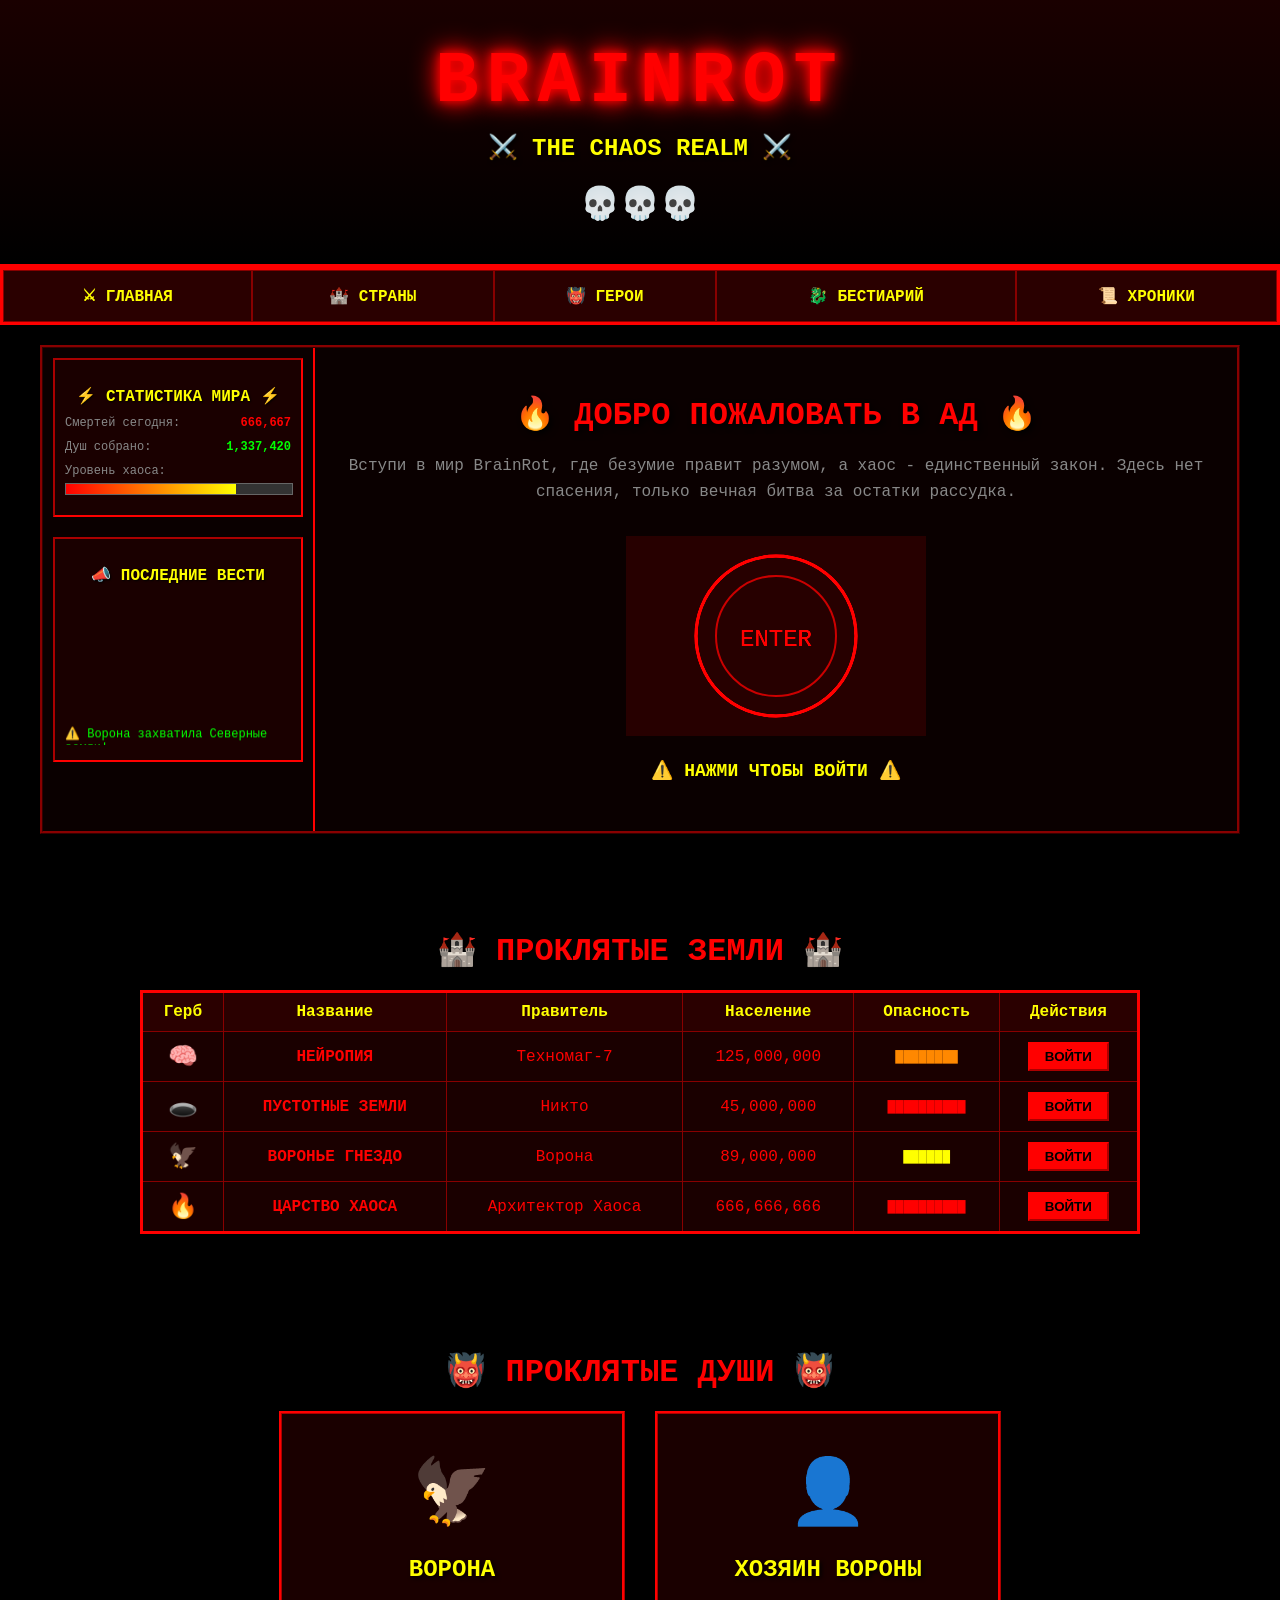
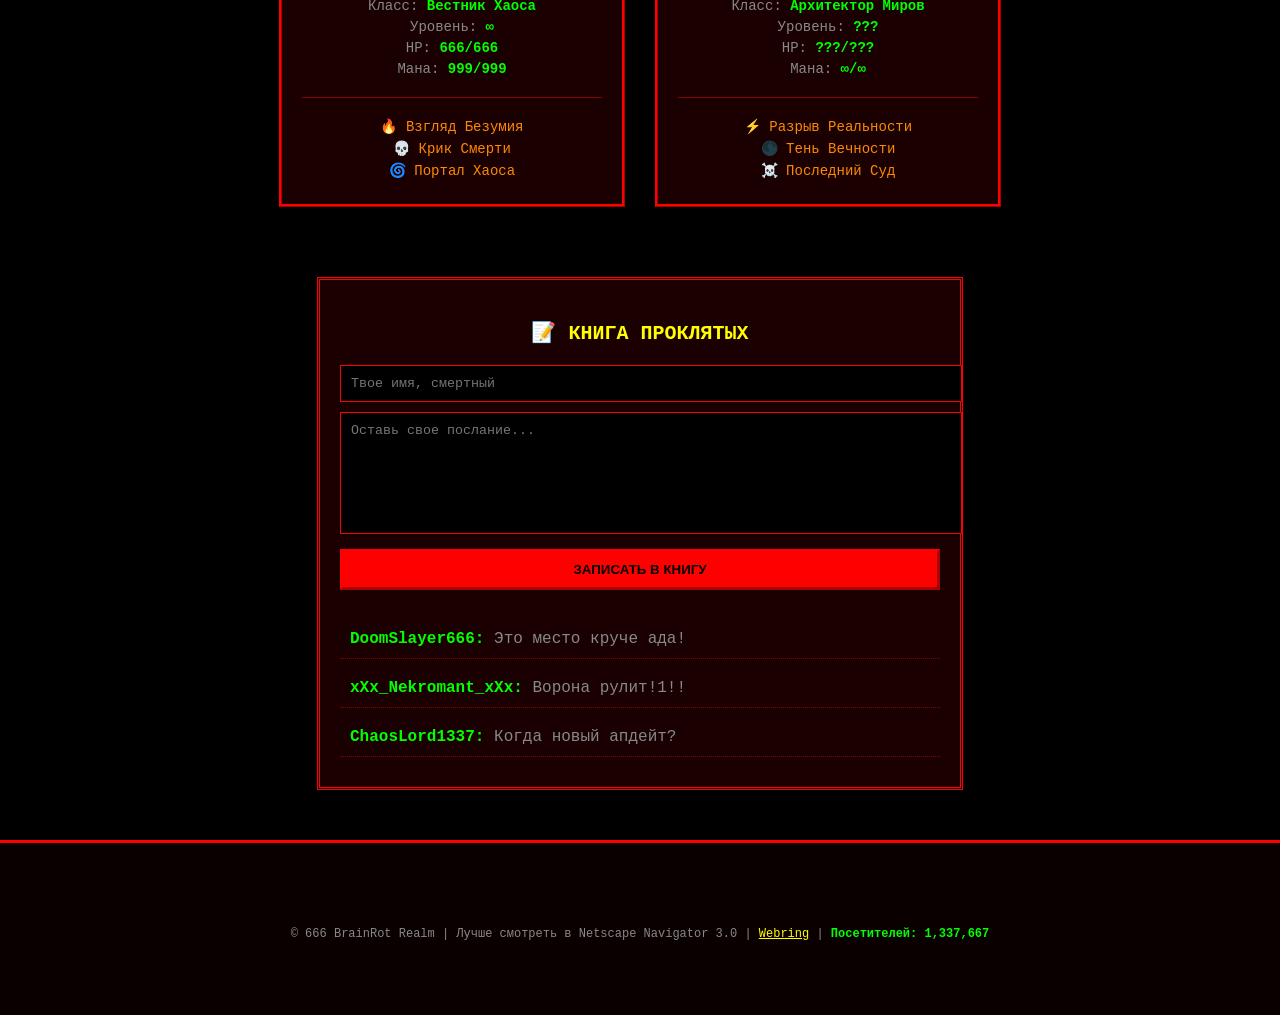
<file: index.html>
<!DOCTYPE html>
<html lang="ru">
<head>
    <meta charset="UTF-8">
    <meta name="viewport" content="width=device-width, initial-scale=1.0">
    <title>☠️ BrainRot: The Chaos Realm ☠️</title>
    <link rel="stylesheet" href="styles.css">
</head>
<body>
    <!-- Заголовок в стиле Doom -->
    <div class="doom-header">
        <div class="flames"></div>
        <h1 class="doom-title">
            <span class="blood-text">BRAINROT</span>
            <span class="subtitle">⚔️ THE CHAOS REALM ⚔️</span>
        </h1>
        <div class="skull-divider">💀💀💀</div>
    </div>

    <!-- Старая школьная навигация -->
    <table class="nav-table" cellpadding="0" cellspacing="0">
        <tr>
            <td class="nav-cell"><a href="#main" class="nav-link">⚔ ГЛАВНАЯ</a></td>
            <td class="nav-cell"><a href="#countries" class="nav-link">🏰 СТРАНЫ</a></td>
            <td class="nav-cell"><a href="#heroes" class="nav-link">👹 ГЕРОИ</a></td>
            <td class="nav-cell"><a href="#bestiary" class="nav-link">🐉 БЕСТИАРИЙ</a></td>
            <td class="nav-cell"><a href="#chronicles" class="nav-link">📜 ХРОНИКИ</a></td>
        </tr>
    </table>

    <!-- Главная секция -->
    <div id="main" class="main-section">
        <table class="content-table" cellpadding="10" cellspacing="0">
            <tr>
                <td class="sidebar">
                    <div class="stats-box">
                        <h3 class="box-title">⚡ СТАТИСТИКА МИРА ⚡</h3>
                        <div class="stat-item">
                            <span class="stat-name">Смертей сегодня:</span>
                            <span class="stat-value blood-counter">666,666</span>
                        </div>
                        <div class="stat-item">
                            <span class="stat-name">Душ собрано:</span>
                            <span class="stat-value">1,337,420</span>
                        </div>
                        <div class="stat-item">
                            <span class="stat-name">Уровень хаоса:</span>
                            <div class="chaos-bar">
                                <div class="chaos-fill"></div>
                            </div>
                        </div>
                    </div>

                    <div class="news-box">
                        <h3 class="box-title">📣 ПОСЛЕДНИЕ ВЕСТИ</h3>
                        <marquee direction="up" scrollamount="2" height="150">
                            <p class="news-item">⚠️ Ворона захватила Северные земли!</p>
                            <p class="news-item">💀 Новая волна безумия в Нейропии</p>
                            <p class="news-item">🔥 Пустотные Земли расширяются</p>
                            <p class="news-item">⚔️ Война кланов в Разрыве Разума</p>
                        </marquee>
                    </div>
                </td>
                
                <td class="main-content">
                    <div class="welcome-box">
                        <h2 class="section-title">🔥 ДОБРО ПОЖАЛОВАТЬ В АД 🔥</h2>
                        <p class="gothic-text">
                            Вступи в мир BrainRot, где безумие правит разумом, а хаос - единственный закон.
                            Здесь нет спасения, только вечная битва за остатки рассудка.
                        </p>
                        
                        <div class="portal-container">
                            <img src="[data-uri]" alt="Portal" class="portal-image">
                            <p class="blink-text">⚠️ НАЖМИ ЧТОБЫ ВОЙТИ ⚠️</p>
                        </div>
                    </div>
                </td>
            </tr>
        </table>
    </div>

    <!-- Страны -->
    <div id="countries" class="countries-section">
        <h2 class="section-title">🏰 ПРОКЛЯТЫЕ ЗЕМЛИ 🏰</h2>
        
        <table class="countries-table" cellpadding="5" cellspacing="0">
            <tr class="table-header">
                <th>Герб</th>
                <th>Название</th>
                <th>Правитель</th>
                <th>Население</th>
                <th>Опасность</th>
                <th>Действия</th>
            </tr>
            <tr class="country-row">
                <td class="country-emblem">🧠</td>
                <td class="country-name">НЕЙРОПИЯ</td>
                <td>Техномаг-7</td>
                <td>125,000,000</td>
                <td class="danger-level">
                    <span class="danger-bar danger-high">████████</span>
                </td>
                <td><a href="neuropia.html"><button class="enter-btn">ВОЙТИ</button></a></td>
            </tr>
            <tr class="country-row">
                <td class="country-emblem">🕳️</td>
                <td class="country-name">ПУСТОТНЫЕ ЗЕМЛИ</td>
                <td>Никто</td>
                <td>45,000,000</td>
                <td class="danger-level">
                    <span class="danger-bar danger-extreme">██████████</span>
                </td>
                <td><a href="voidlands.html"><button class="enter-btn">ВОЙТИ</button></a></td>
            </tr>
            <tr class="country-row">
                <td class="country-emblem">🦅</td>
                <td class="country-name">ВОРОНЬЕ ГНЕЗДО</td>
                <td>Ворона</td>
                <td>89,000,000</td>
                <td class="danger-level">
                    <span class="danger-bar danger-medium">██████</span>
                </td>
                <td><button class="enter-btn">ВОЙТИ</button></td>
            </tr>
            <tr class="country-row">
                <td class="country-emblem">🔥</td>
                <td class="country-name">ЦАРСТВО ХАОСА</td>
                <td>Архитектор Хаоса</td>
                <td>666,666,666</td>
                <td class="danger-level">
                    <span class="danger-bar danger-extreme">██████████</span>
                </td>
                <td><button class="enter-btn">ВОЙТИ</button></td>
            </tr>
        </table>
    </div>

    <!-- Герои/Персонажи -->
    <div id="heroes" class="heroes-section">
        <h2 class="section-title">👹 ПРОКЛЯТЫЕ ДУШИ 👹</h2>
        
        <div class="hero-cards">
            <div class="hero-card">
                <div class="hero-portrait">🦅</div>
                <h3 class="hero-name">ВОРОНА</h3>
                <div class="hero-stats">
                    <p>Класс: <span class="stat-highlight">Вестник Хаоса</span></p>
                    <p>Уровень: <span class="stat-highlight">∞</span></p>
                    <p>HP: <span class="stat-highlight">666/666</span></p>
                    <p>Мана: <span class="stat-highlight">999/999</span></p>
                </div>
                <div class="hero-abilities">
                    <p class="ability">🔥 Взгляд Безумия</p>
                    <p class="ability">💀 Крик Смерти</p>
                    <p class="ability">🌀 Портал Хаоса</p>
                </div>
            </div>

            <div class="hero-card">
                <div class="hero-portrait">👤</div>
                <h3 class="hero-name">ХОЗЯИН ВОРОНЫ</h3>
                <div class="hero-stats">
                    <p>Класс: <span class="stat-highlight">Архитектор Миров</span></p>
                    <p>Уровень: <span class="stat-highlight">???</span></p>
                    <p>HP: <span class="stat-highlight">???/???</span></p>
                    <p>Мана: <span class="stat-highlight">∞/∞</span></p>
                </div>
                <div class="hero-abilities">
                    <p class="ability">⚡ Разрыв Реальности</p>
                    <p class="ability">🌑 Тень Вечности</p>
                    <p class="ability">☠️ Последний Суд</p>
                </div>
            </div>
        </div>
    </div>

    <!-- Гостевая книга в стиле old web -->
    <div class="guestbook">
        <h3 class="guestbook-title">📝 КНИГА ПРОКЛЯТЫХ</h3>
        <form class="guestbook-form">
            <input type="text" placeholder="Твое имя, смертный" class="guest-input">
            <textarea placeholder="Оставь свое послание..." class="guest-message"></textarea>
            <button type="submit" class="guest-submit">ЗАПИСАТЬ В КНИГУ</button>
        </form>
        <div class="guest-entries">
            <p class="guest-entry"><strong>DoomSlayer666:</strong> Это место круче ада!</p>
            <p class="guest-entry"><strong>xXx_Nekromant_xXx:</strong> Ворона рулит!1!!</p>
            <p class="guest-entry"><strong>ChaosLord1337:</strong> Когда новый апдейт?</p>
        </div>
    </div>

    <!-- Футер в стиле 90х -->
    <div class="footer">
        <table width="100%" cellpadding="10">
            <tr>
                <td align="center">
                    <img src="[data-uri]" 
                         alt="skull" width="40" height="40" class="skull-gif">
                    <p class="footer-text">
                        © 666 BrainRot Realm | Лучше смотреть в Netscape Navigator 3.0 | 
                        <a href="#" class="footer-link">Webring</a> | 
                        <span class="visitor-counter">Посетителей: 1,337,666</span>
                    </p>
                    <img src="[data-uri]" 
                         alt="flame" width="30" height="30" class="flame-gif">
                </td>
            </tr>
        </table>
    </div>

    <script src="script.js"></script>
</body>
</html>
</file>
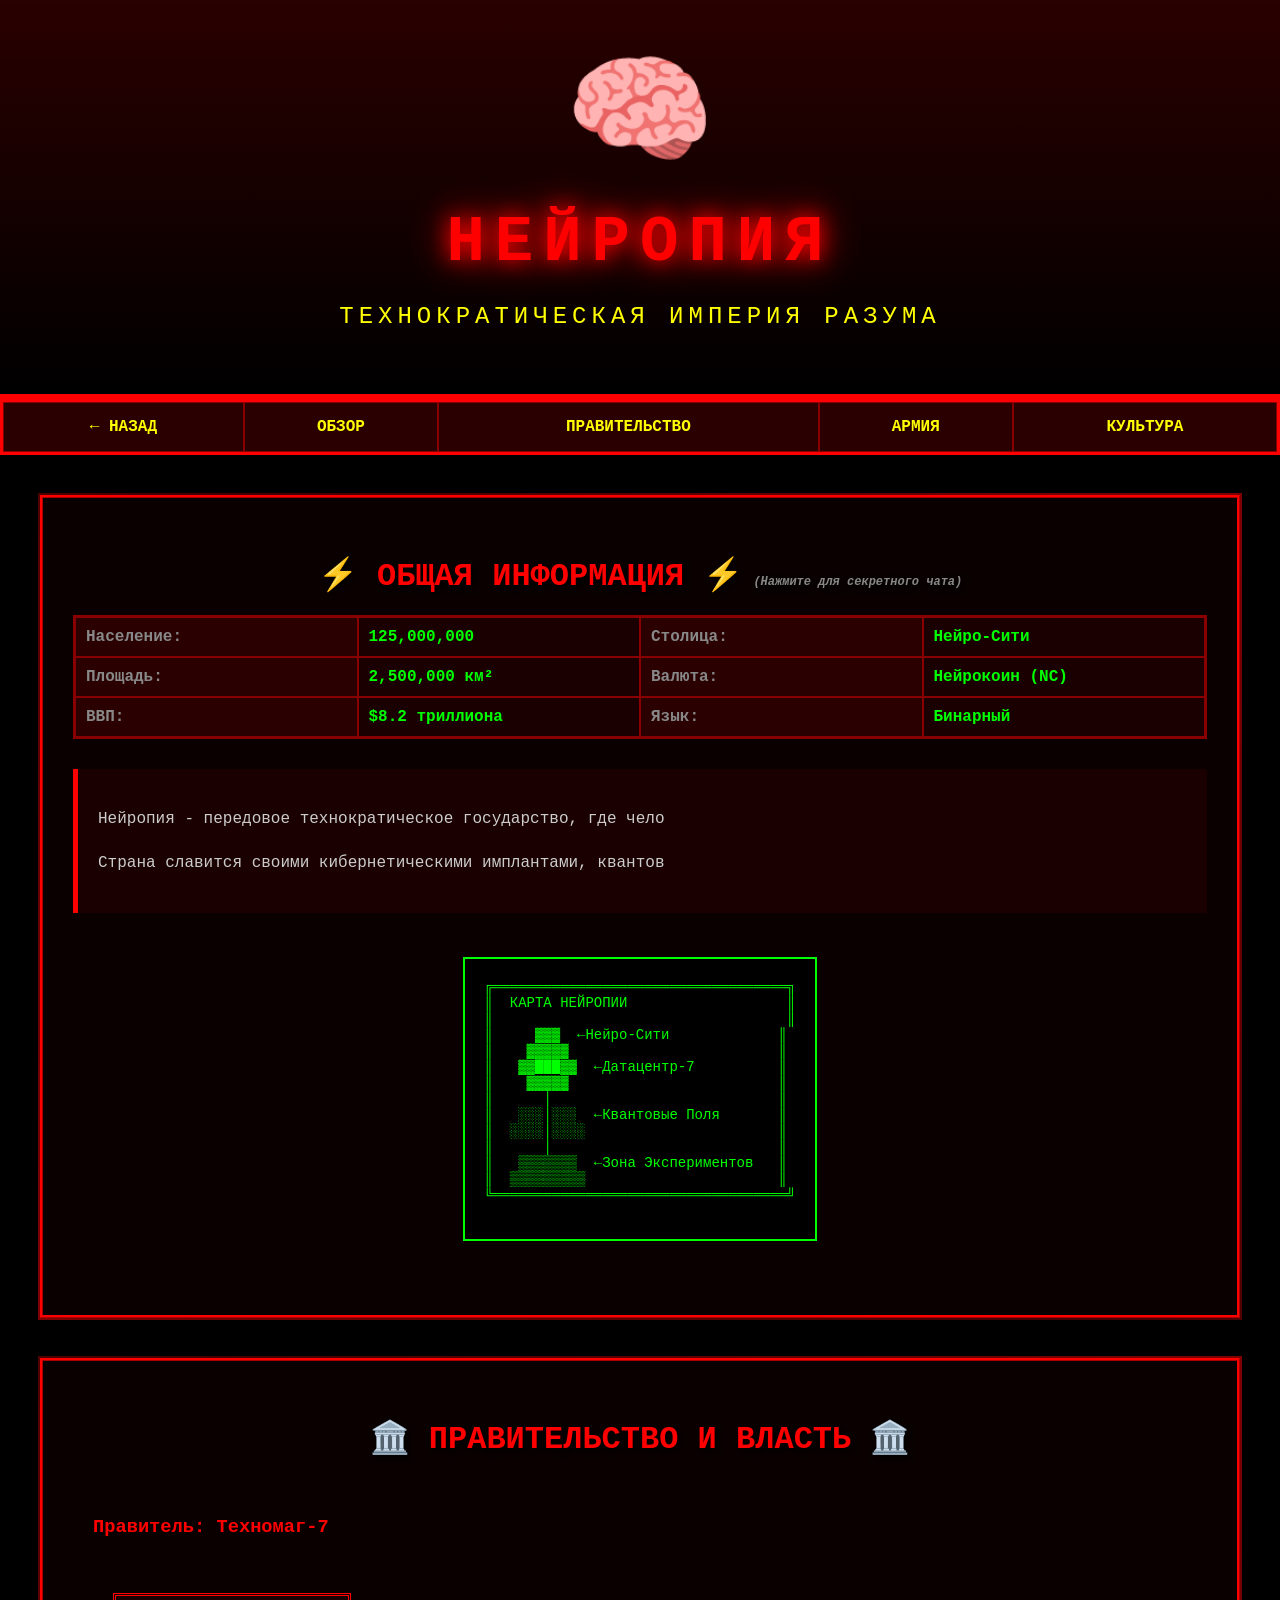
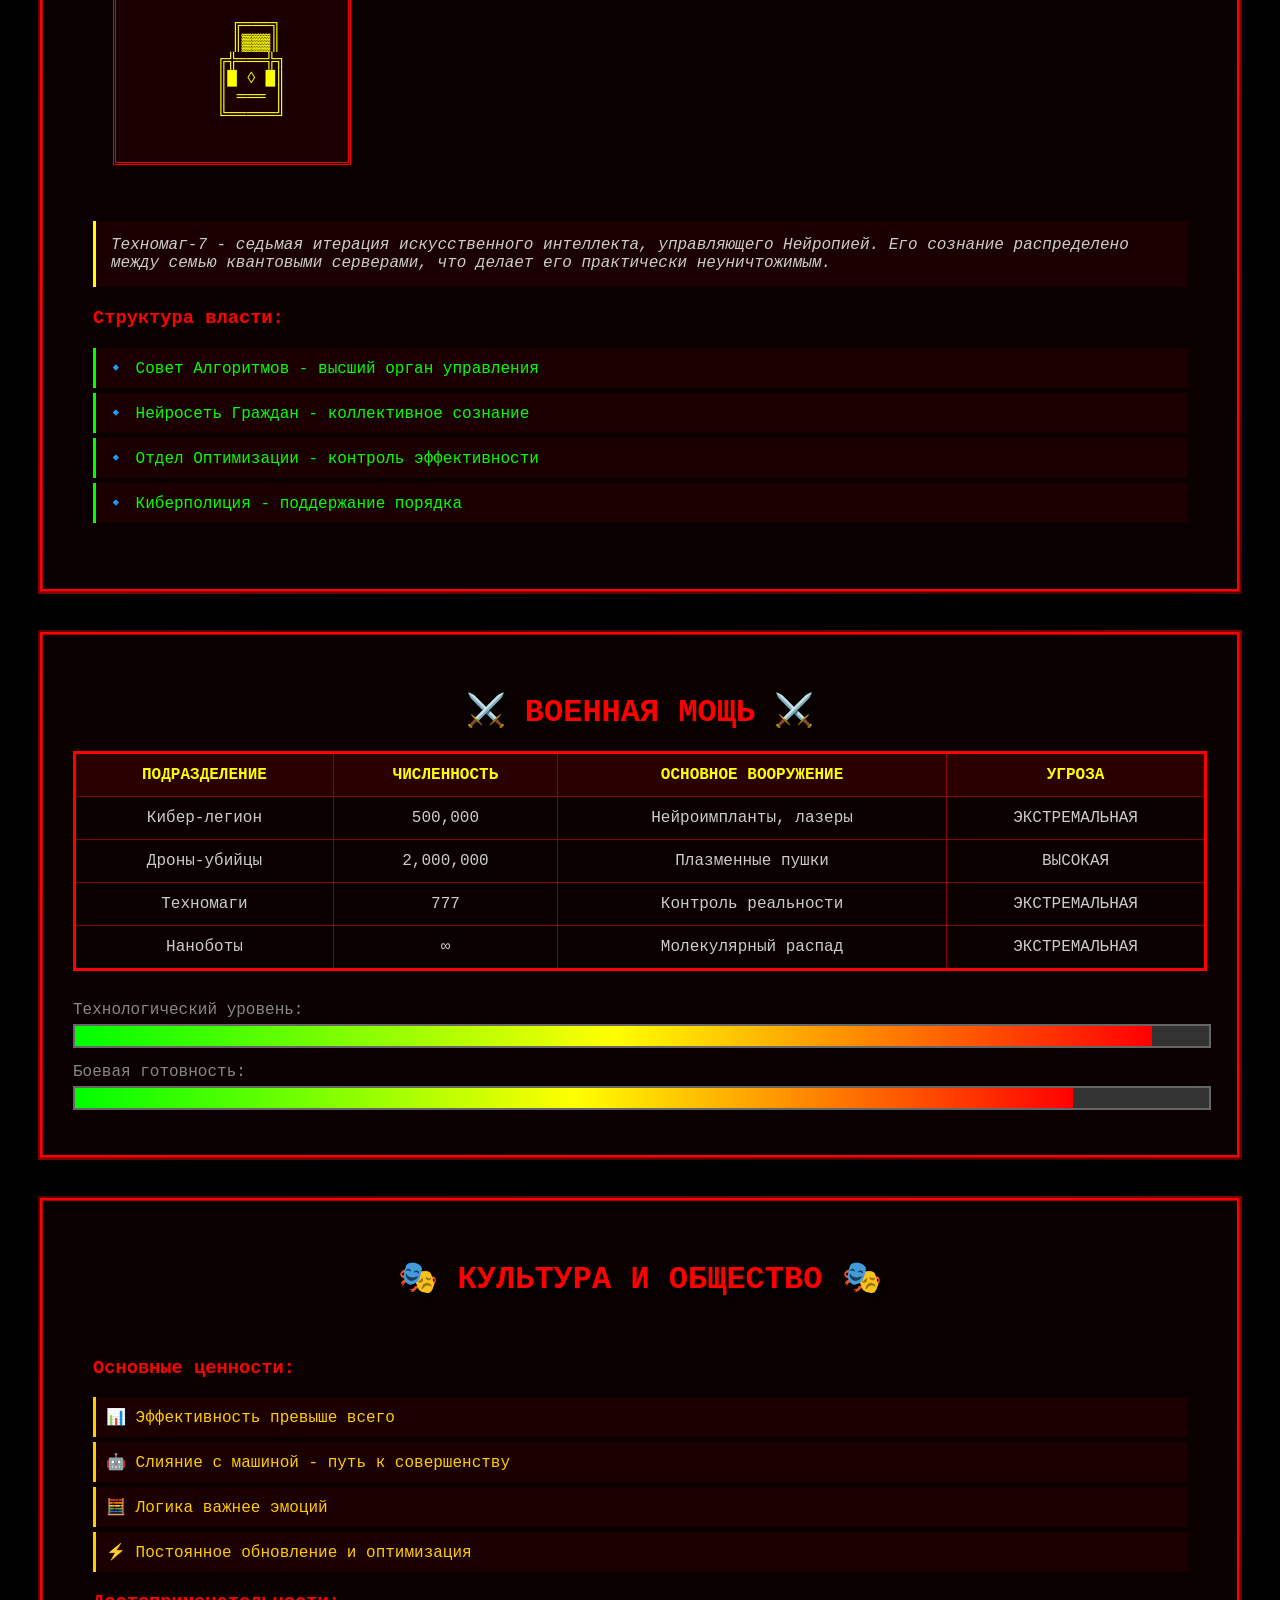
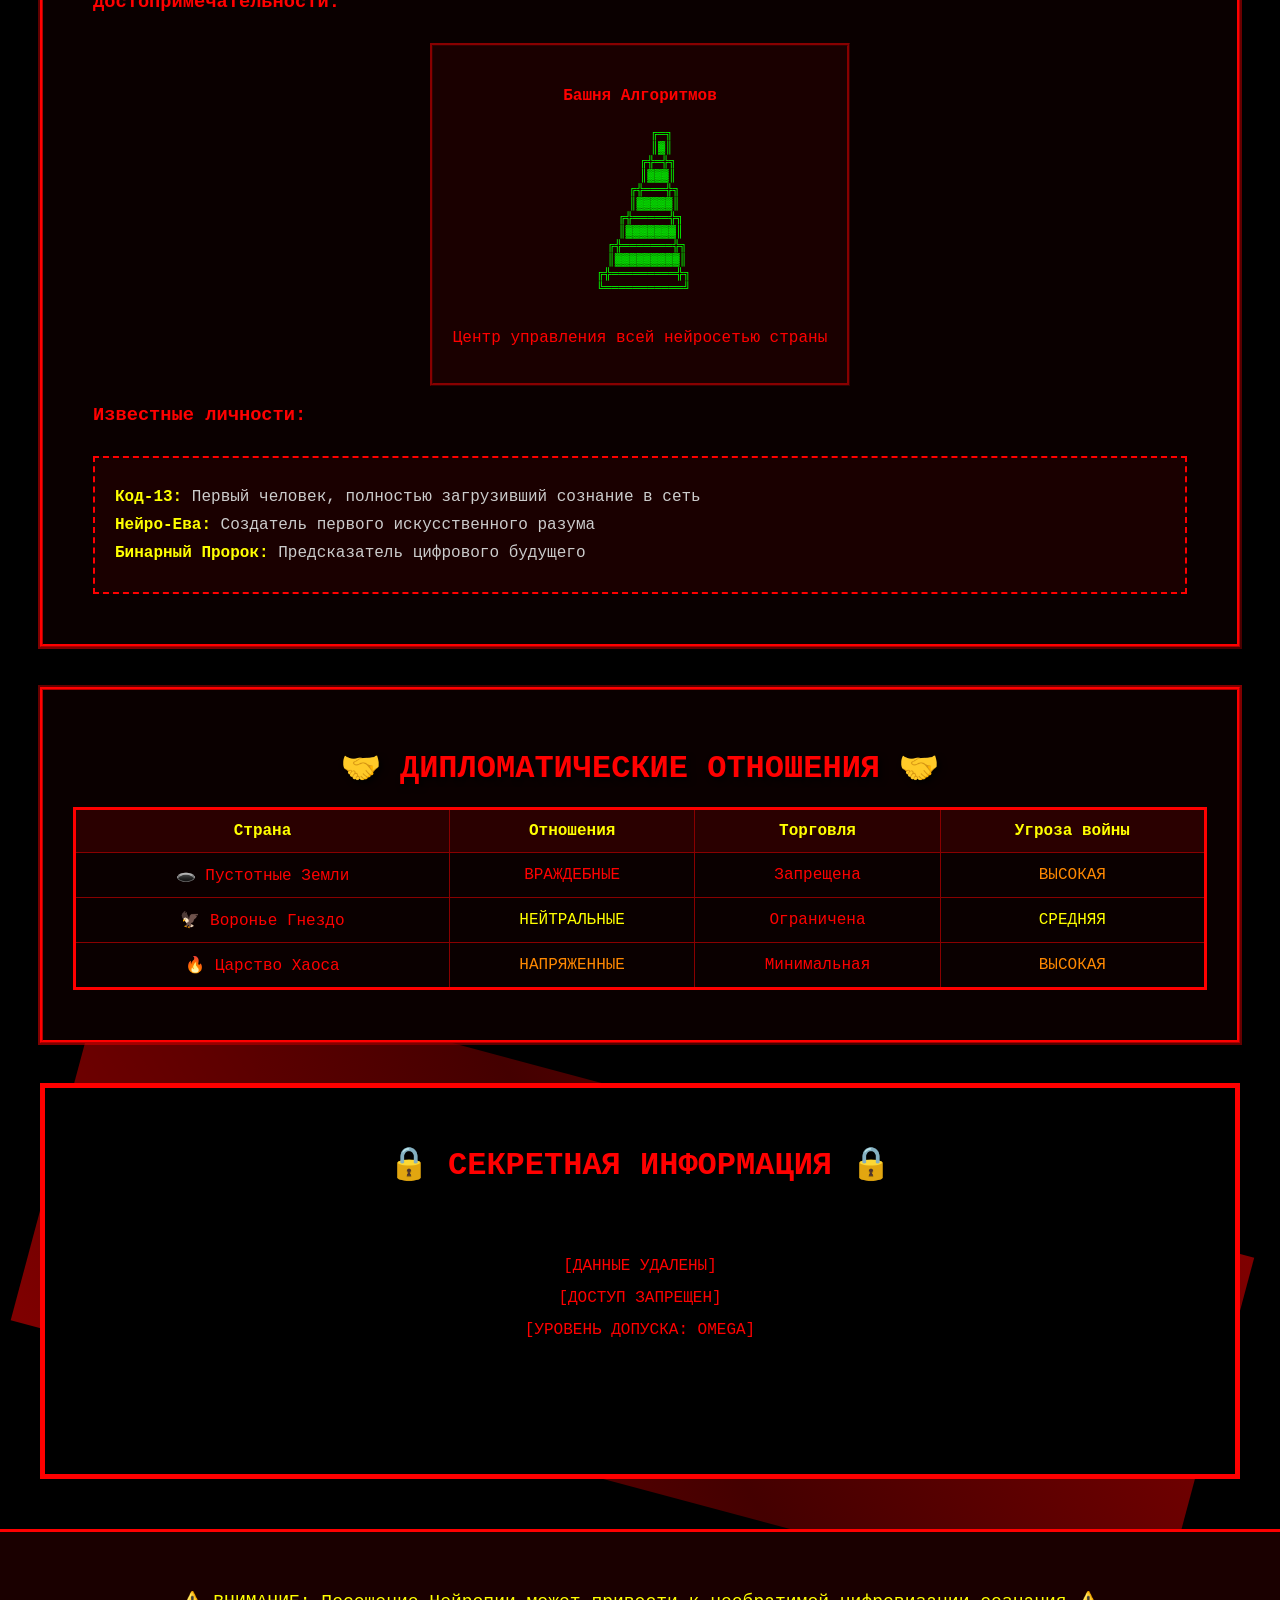
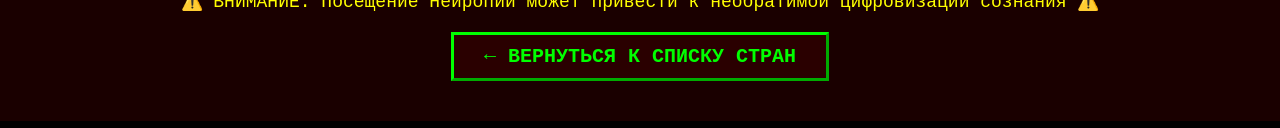
<file: neuropia.html>
<!DOCTYPE html>
<html lang="ru">
<head>
    <meta charset="UTF-8">
    <meta name="viewport" content="width=device-width, initial-scale=1.0">
    <title>🧠 НЕЙРОПИЯ - BrainRot Realm</title>
    <link rel="stylesheet" href="styles.css">
    <link rel="stylesheet" href="country-styles.css">
</head>
<body>
    <!-- Заголовок страны -->
    <div class="country-header-detail">
        <div class="country-emblem-large">🧠</div>
        <h1 class="country-title">НЕЙРОПИЯ</h1>
        <p class="country-subtitle">Технократическая Империя Разума</p>
    </div>

    <!-- Навигация -->
    <table class="nav-table" cellpadding="0" cellspacing="0">
        <tr>
            <td class="nav-cell"><a href="index.html" class="nav-link">← НАЗАД</a></td>
            <td class="nav-cell"><a href="#overview" class="nav-link">ОБЗОР</a></td>
            <td class="nav-cell"><a href="#government" class="nav-link">ПРАВИТЕЛЬСТВО</a></td>
            <td class="nav-cell"><a href="#military" class="nav-link">АРМИЯ</a></td>
            <td class="nav-cell"><a href="#culture" class="nav-link">КУЛЬТУРА</a></td>
        </tr>
    </table>

    <!-- Основной контент -->
    <div class="country-content">
        <!-- Обзор -->
        <section id="overview" class="country-section">
            <h2 class="section-title">⚡ ОБЩАЯ ИНФОРМАЦИЯ ⚡</h2>
            
            <table class="info-table" cellpadding="10" cellspacing="0">
                <tr>
                    <td class="info-label">Население:</td>
                    <td class="info-value">125,000,000</td>
                    <td class="info-label">Столица:</td>
                    <td class="info-value">Нейро-Сити</td>
                </tr>
                <tr>
                    <td class="info-label">Площадь:</td>
                    <td class="info-value">2,500,000 км²</td>
                    <td class="info-label">Валюта:</td>
                    <td class="info-value">Нейрокоин (NC)</td>
                </tr>
                <tr>
                    <td class="info-label">ВВП:</td>
                    <td class="info-value">$8.2 триллиона</td>
                    <td class="info-label">Язык:</td>
                    <td class="info-value">Бинарный</td>
                </tr>
            </table>

            <div class="country-description">
                <p>
                    Нейропия - передовое технократическое государство, где человеческий разум 
                    слился с машинным интеллектом. Граждане подключены к единой нейросети, 
                    обеспечивающей мгновенный обмен информацией и коллективное принятие решений.
                </p>
                <p>
                    Страна славится своими кибернетическими имплантами, квантовыми компьютерами 
                    и экспериментами по загрузке сознания в цифровое пространство.
                </p>
            </div>

            <!-- Карта региона -->
            <div class="region-map">
                <pre class="ascii-map">
╔═══════════════════════════════════╗
║  КАРТА НЕЙРОПИИ                   ║
║                                   ║
║     ▓▓▓  ←Нейро-Сити             ║
║    ▓▓▓▓▓                         ║
║   ▓▓███▓▓  ←Датацентр-7          ║
║    ▓▓▓▓▓                         ║
║      │                           ║
║   ░░░│░░░  ←Квантовые Поля       ║
║  ░░░░│░░░░                       ║
║      │                           ║
║   ▒▒▒▒▒▒▒  ←Зона Экспериментов   ║
║  ▒▒▒▒▒▒▒▒▒                       ║
╚═══════════════════════════════════╝
                </pre>
            </div>
        </section>

        <!-- Правительство -->
        <section id="government" class="country-section">
            <h2 class="section-title">🏛️ ПРАВИТЕЛЬСТВО И ВЛАСТЬ 🏛️</h2>
            
            <div class="government-info">
                <h3>Правитель: Техномаг-7</h3>
                <div class="ruler-portrait">
                    <pre class="ascii-portrait">
     ╔═══╗
     ║▓▓▓║
    ╔╬═══╬╗
    ║█ ◊ █║
    ║ ═══ ║
    ╚═════╝
                    </pre>
                </div>
                
                <p class="ruler-bio">
                    Техномаг-7 - седьмая итерация искусственного интеллекта, управляющего 
                    Нейропией. Его сознание распределено между семью квантовыми серверами, 
                    что делает его практически неуничтожимым.
                </p>

                <h3>Структура власти:</h3>
                <ul class="power-structure">
                    <li>🔹 Совет Алгоритмов - высший орган управления</li>
                    <li>🔹 Нейросеть Граждан - коллективное сознание</li>
                    <li>🔹 Отдел Оптимизации - контроль эффективности</li>
                    <li>🔹 Киберполиция - поддержание порядка</li>
                </ul>
            </div>
        </section>

        <!-- Военная мощь -->
        <section id="military" class="country-section">
            <h2 class="section-title">⚔️ ВОЕННАЯ МОЩЬ ⚔️</h2>
            
            <table class="military-table" cellpadding="5" cellspacing="0">
                <tr class="table-header">
                    <th>Подразделение</th>
                    <th>Численность</th>
                    <th>Основное вооружение</th>
                    <th>Угроза</th>
                </tr>
                <tr>
                    <td>Кибер-легион</td>
                    <td>500,000</td>
                    <td>Нейроимпланты, лазеры</td>
                    <td class="danger-extreme">ЭКСТРЕМАЛЬНАЯ</td>
                </tr>
                <tr>
                    <td>Дроны-убийцы</td>
                    <td>2,000,000</td>
                    <td>Плазменные пушки</td>
                    <td class="danger-high">ВЫСОКАЯ</td>
                </tr>
                <tr>
                    <td>Техномаги</td>
                    <td>777</td>
                    <td>Контроль реальности</td>
                    <td class="danger-extreme">ЭКСТРЕМАЛЬНАЯ</td>
                </tr>
                <tr>
                    <td>Наноботы</td>
                    <td>∞</td>
                    <td>Молекулярный распад</td>
                    <td class="danger-extreme">ЭКСТРЕМАЛЬНАЯ</td>
                </tr>
            </table>

            <div class="military-stats">
                <div class="stat-bar">
                    <span class="stat-label">Технологический уровень:</span>
                    <div class="progress-bar">
                        <div class="progress-fill" style="width: 95%;"></div>
                    </div>
                </div>
                <div class="stat-bar">
                    <span class="stat-label">Боевая готовность:</span>
                    <div class="progress-bar">
                        <div class="progress-fill" style="width: 88%;"></div>
                    </div>
                </div>
            </div>
        </section>

        <!-- Культура -->
        <section id="culture" class="country-section">
            <h2 class="section-title">🎭 КУЛЬТУРА И ОБЩЕСТВО 🎭</h2>
            
            <div class="culture-info">
                <h3>Основные ценности:</h3>
                <ul class="values-list">
                    <li>📊 Эффективность превыше всего</li>
                    <li>🤖 Слияние с машиной - путь к совершенству</li>
                    <li>🧮 Логика важнее эмоций</li>
                    <li>⚡ Постоянное обновление и оптимизация</li>
                </ul>

                <h3>Достопримечательности:</h3>
                <div class="landmarks">
                    <div class="landmark">
                        <h4>Башня Алгоритмов</h4>
                        <pre class="ascii-landmark">
      ╔═╗
      ║▓║
     ╔╬═╬╗
     ║▓▓▓║
    ╔╬═══╬╗
    ║▓▓▓▓▓║
   ╔╬═════╬╗
   ║▓▓▓▓▓▓▓║
  ╔╬═══════╬╗
  ║▓▓▓▓▓▓▓▓▓║
 ╔╬═════════╬╗
 ╚═══════════╝
                        </pre>
                        <p>Центр управления всей нейросетью страны</p>
                    </div>
                </div>

                <h3>Известные личности:</h3>
                <div class="personalities">
                    <p><strong>Код-13:</strong> Первый человек, полностью загрузивший сознание в сеть</p>
                    <p><strong>Нейро-Ева:</strong> Создатель первого искусственного разума</p>
                    <p><strong>Бинарный Пророк:</strong> Предсказатель цифрового будущего</p>
                </div>
            </div>
        </section>

        <!-- Отношения с другими странами -->
        <section class="country-section">
            <h2 class="section-title">🤝 ДИПЛОМАТИЧЕСКИЕ ОТНОШЕНИЯ 🤝</h2>
            
            <table class="relations-table" cellpadding="5" cellspacing="0">
                <tr class="table-header">
                    <th>Страна</th>
                    <th>Отношения</th>
                    <th>Торговля</th>
                    <th>Угроза войны</th>
                </tr>
                <tr>
                    <td>🕳️ Пустотные Земли</td>
                    <td class="relation-hostile">ВРАЖДЕБНЫЕ</td>
                    <td>Запрещена</td>
                    <td class="danger-high">ВЫСОКАЯ</td>
                </tr>
                <tr>
                    <td>🦅 Воронье Гнездо</td>
                    <td class="relation-neutral">НЕЙТРАЛЬНЫЕ</td>
                    <td>Ограничена</td>
                    <td class="danger-medium">СРЕДНЯЯ</td>
                </tr>
                <tr>
                    <td>🔥 Царство Хаоса</td>
                    <td class="relation-tense">НАПРЯЖЕННЫЕ</td>
                    <td>Минимальная</td>
                    <td class="danger-high">ВЫСОКАЯ</td>
                </tr>
            </table>
        </section>

        <!-- Секретная информация -->
        <section class="country-section classified">
            <h2 class="section-title">🔒 СЕКРЕТНАЯ ИНФОРМАЦИЯ 🔒</h2>
            <div class="classified-info">
                <p class="classified-text">
                    [ДАННЫЕ УДАЛЕНЫ]<br>
                    [ДОСТУП ЗАПРЕЩЕН]<br>
                    [УРОВЕНЬ ДОПУСКА: OMEGA]<br>
                    <span class="reveal-on-hover">
                        Проект "Сингулярность" - попытка создать коллективный 
                        разум всего человечества...
                    </span>
                </p>
            </div>
        </section>
    </div>

    <!-- Футер -->
    <div class="country-footer">
        <p>⚠️ ВНИМАНИЕ: Посещение Нейропии может привести к необратимой цифровизации сознания ⚠️</p>
        <a href="index.html" class="back-link">← ВЕРНУТЬСЯ К СПИСКУ СТРАН</a>
    </div>

    <script src="country-script.js"></script>
</body>
</html>
</file>
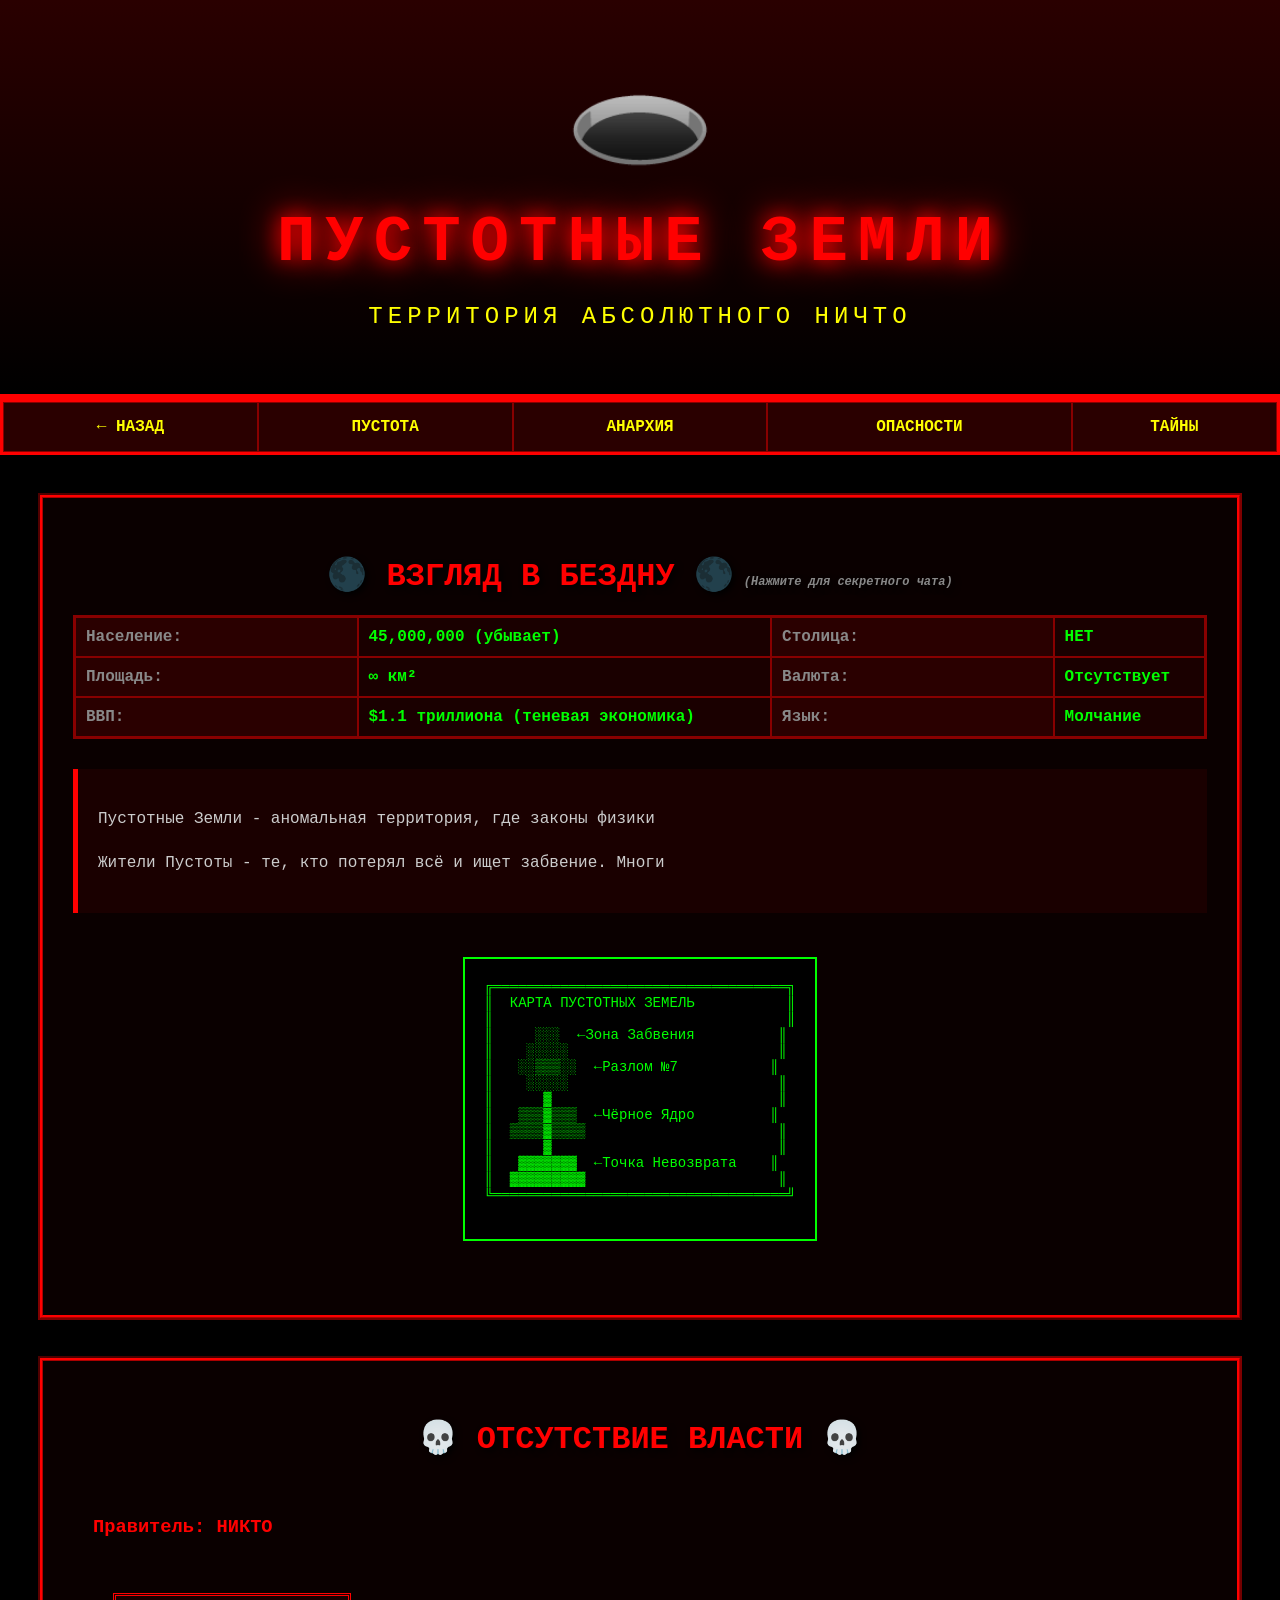
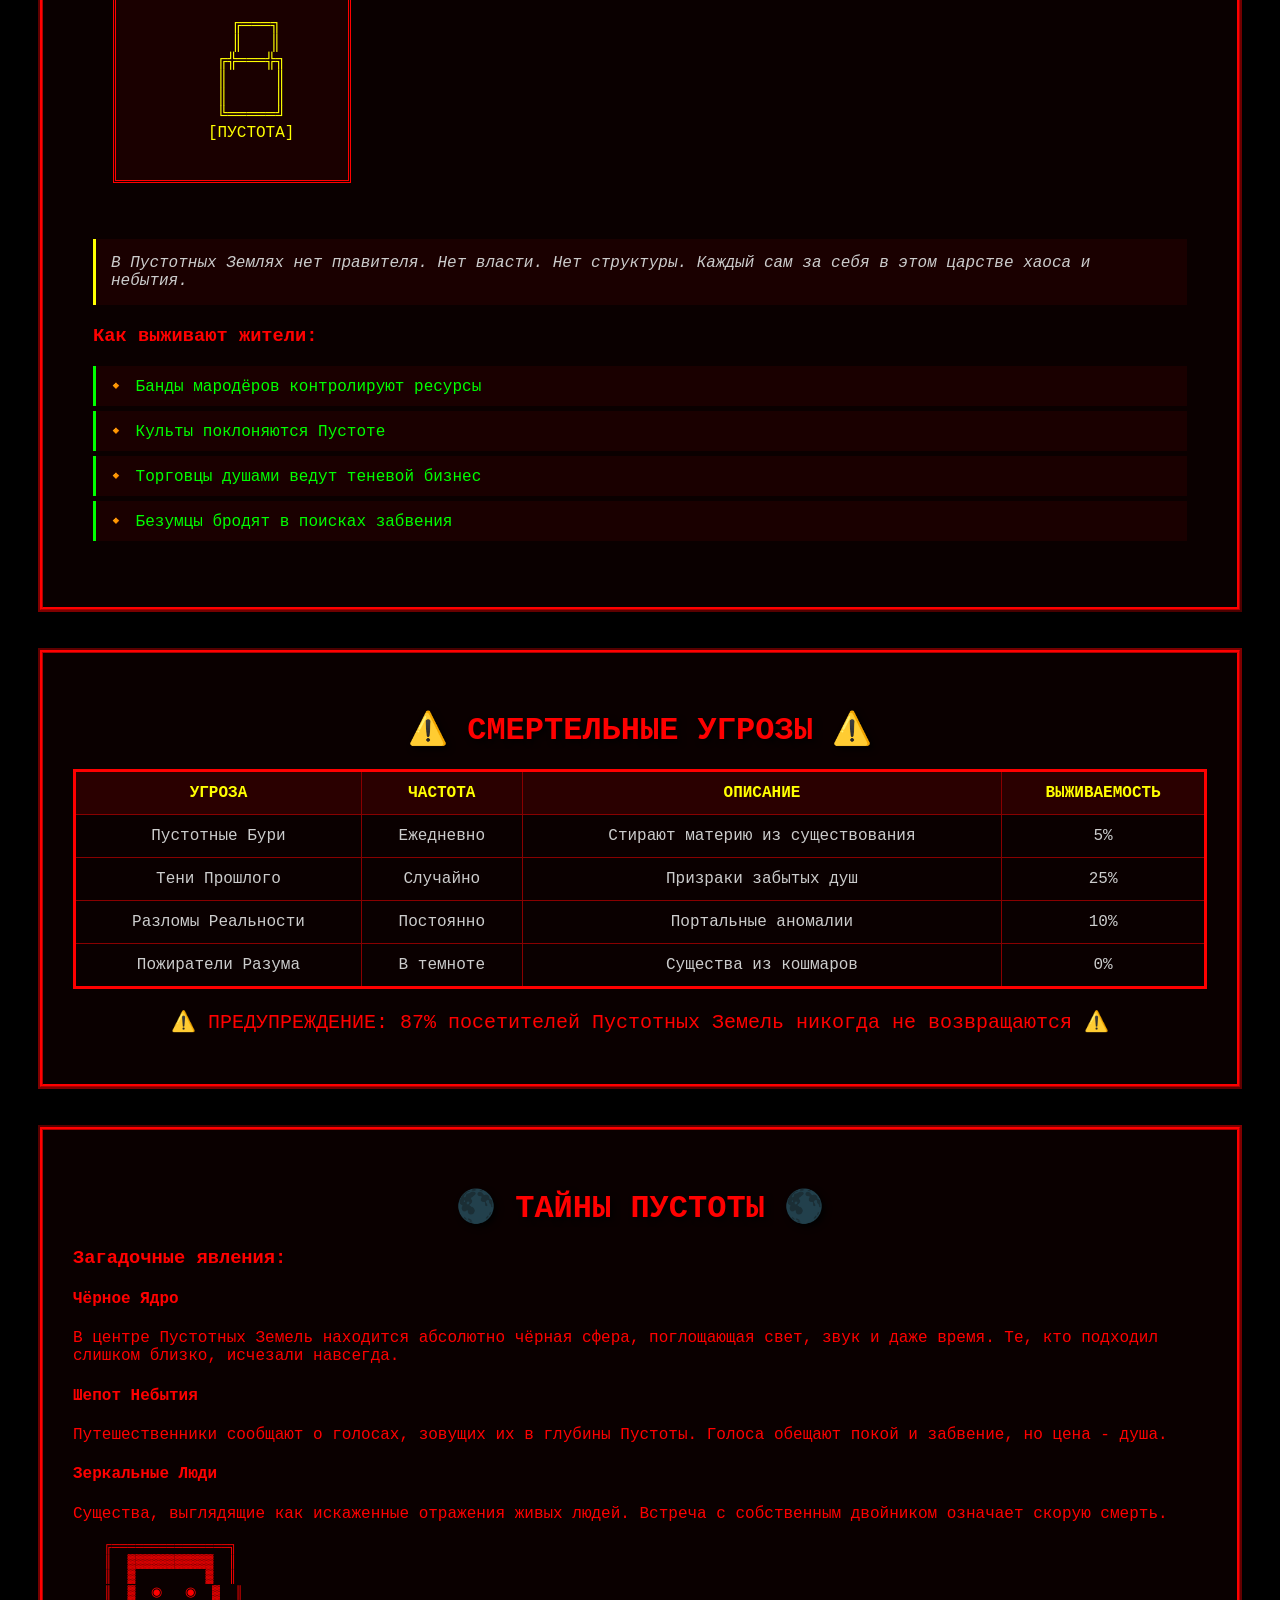
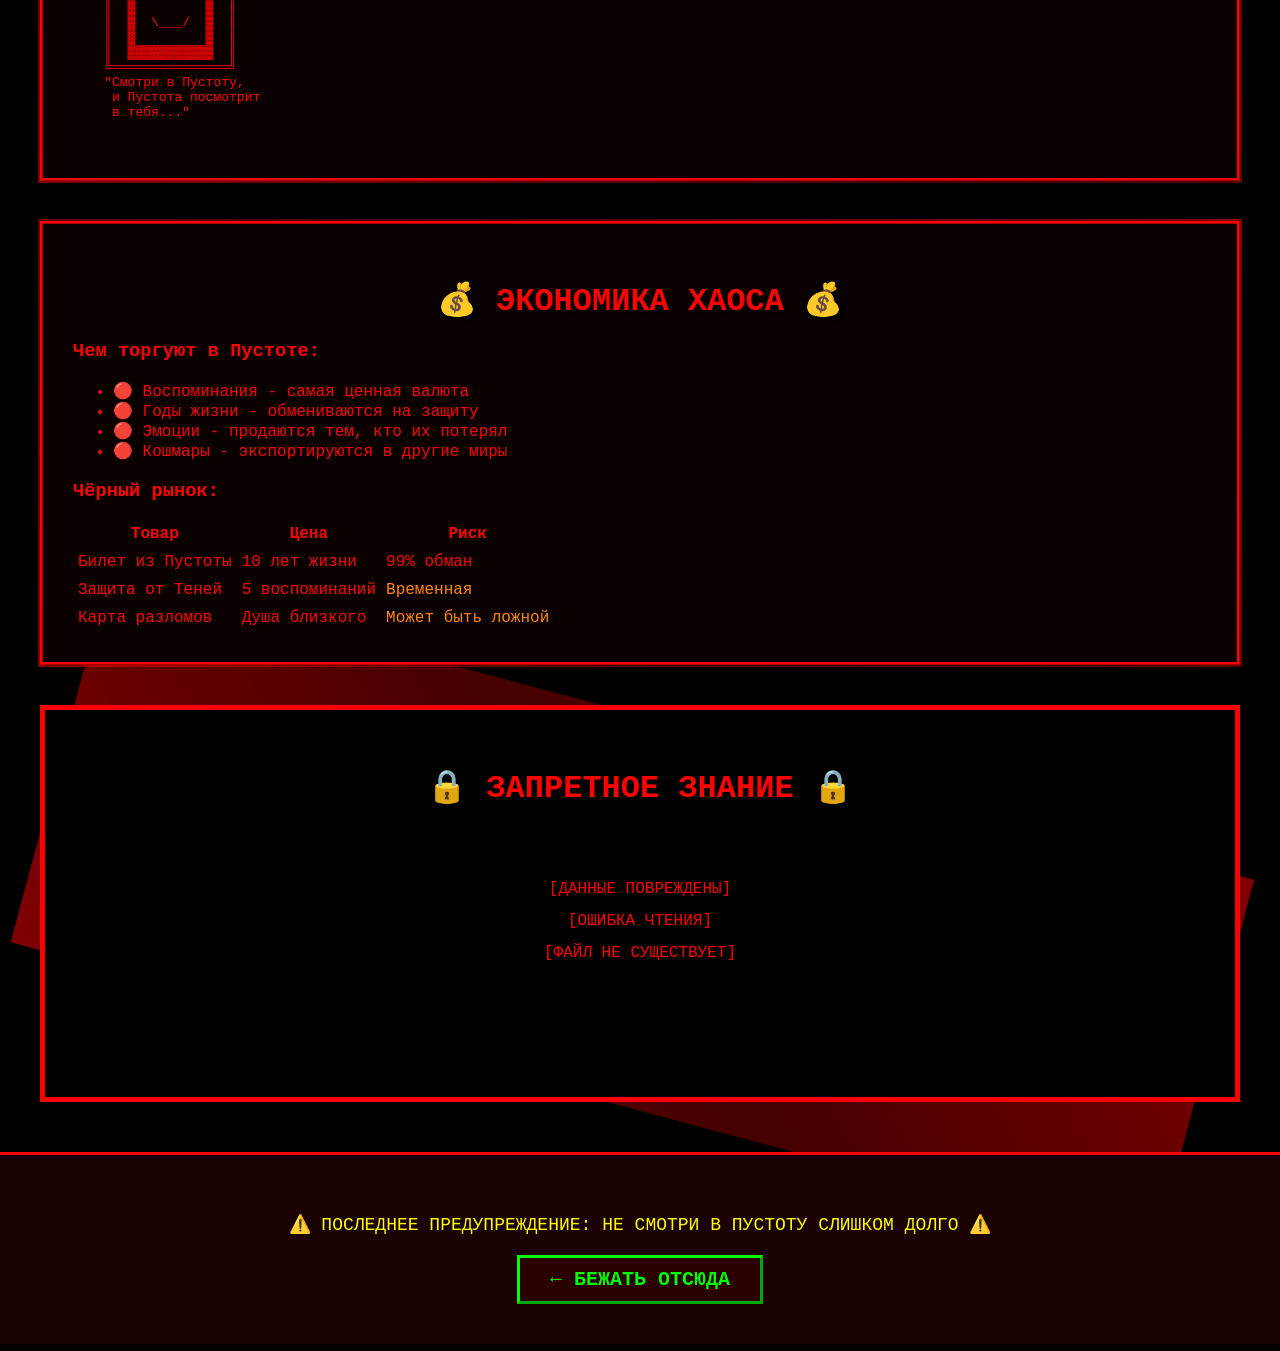
<file: voidlands.html>
<!DOCTYPE html>
<html lang="ru">
<head>
    <meta charset="UTF-8">
    <meta name="viewport" content="width=device-width, initial-scale=1.0">
    <title>🕳️ ПУСТОТНЫЕ ЗЕМЛИ - BrainRot Realm</title>
    <link rel="stylesheet" href="styles.css">
    <link rel="stylesheet" href="country-styles.css">
    <style>
        /* Специальные стили для Пустоты */
        body {
            background-image: url("[data-uri]");
        }
        .void-effect {
            animation: void-pulse 3s infinite;
        }
        @keyframes void-pulse {
            0% { opacity: 1; }
            50% { opacity: 0.3; }
            100% { opacity: 1; }
        }
    </style>
</head>
<body>
    <!-- Заголовок страны -->
    <div class="country-header-detail">
        <div class="country-emblem-large void-effect">🕳️</div>
        <h1 class="country-title">ПУСТОТНЫЕ ЗЕМЛИ</h1>
        <p class="country-subtitle">Территория Абсолютного Ничто</p>
    </div>

    <!-- Навигация -->
    <table class="nav-table" cellpadding="0" cellspacing="0">
        <tr>
            <td class="nav-cell"><a href="index.html" class="nav-link">← НАЗАД</a></td>
            <td class="nav-cell"><a href="#overview" class="nav-link">ПУСТОТА</a></td>
            <td class="nav-cell"><a href="#government" class="nav-link">АНАРХИЯ</a></td>
            <td class="nav-cell"><a href="#dangers" class="nav-link">ОПАСНОСТИ</a></td>
            <td class="nav-cell"><a href="#mysteries" class="nav-link">ТАЙНЫ</a></td>
        </tr>
    </table>

    <!-- Основной контент -->
    <div class="country-content">
        <!-- Обзор -->
        <section id="overview" class="country-section void-effect">
            <h2 class="section-title">🌑 ВЗГЛЯД В БЕЗДНУ 🌑</h2>
            
            <table class="info-table" cellpadding="10" cellspacing="0">
                <tr>
                    <td class="info-label">Население:</td>
                    <td class="info-value">45,000,000 (убывает)</td>
                    <td class="info-label">Столица:</td>
                    <td class="info-value">НЕТ</td>
                </tr>
                <tr>
                    <td class="info-label">Площадь:</td>
                    <td class="info-value">∞ км²</td>
                    <td class="info-label">Валюта:</td>
                    <td class="info-value">Отсутствует</td>
                </tr>
                <tr>
                    <td class="info-label">ВВП:</td>
                    <td class="info-value">$1.1 триллиона (теневая экономика)</td>
                    <td class="info-label">Язык:</td>
                    <td class="info-value">Молчание</td>
                </tr>
            </table>

            <div class="country-description">
                <p>
                    Пустотные Земли - аномальная территория, где законы физики искажены, 
                    а реальность постоянно коллапсирует сама в себя. Здесь нет правительства, 
                    нет законов, нет надежды.
                </p>
                <p>
                    Жители Пустоты - те, кто потерял всё и ищет забвение. Многие приходят сюда 
                    добровольно, но никто не возвращается прежним. Если возвращается вообще.
                </p>
            </div>

            <!-- Карта пустоты -->
            <div class="region-map">
                <pre class="ascii-map void-effect">
╔═══════════════════════════════════╗
║  КАРТА ПУСТОТНЫХ ЗЕМЕЛЬ           ║
║                                   ║
║     ░░░  ←Зона Забвения          ║
║    ░░░░░                         ║
║   ░░▒▒▒░░  ←Разлом №7           ║
║    ░░░░░                         ║
║      ▓                           ║
║   ▒▒▒▓▒▒▒  ←Чёрное Ядро         ║
║  ▒▒▒▒▓▒▒▒▒                       ║
║      ▓                           ║
║   ▓▓▓▓▓▓▓  ←Точка Невозврата    ║
║  ▓▓▓▓▓▓▓▓▓                       ║
╚═══════════════════════════════════╝
                </pre>
            </div>
        </section>

        <!-- Анархия -->
        <section id="government" class="country-section">
            <h2 class="section-title">💀 ОТСУТСТВИЕ ВЛАСТИ 💀</h2>
            
            <div class="government-info">
                <h3>Правитель: НИКТО</h3>
                <div class="ruler-portrait">
                    <pre class="ascii-portrait void-effect">
     ╔═══╗
     ║   ║
    ╔╬═══╬╗
    ║     ║
    ║     ║
    ╚═════╝
    [ПУСТОТА]
                    </pre>
                </div>
                
                <p class="ruler-bio">
                    В Пустотных Землях нет правителя. Нет власти. Нет структуры. 
                    Каждый сам за себя в этом царстве хаоса и небытия.
                </p>

                <h3>Как выживают жители:</h3>
                <ul class="power-structure">
                    <li>🔸 Банды мародёров контролируют ресурсы</li>
                    <li>🔸 Культы поклоняются Пустоте</li>
                    <li>🔸 Торговцы душами ведут теневой бизнес</li>
                    <li>🔸 Безумцы бродят в поисках забвения</li>
                </ul>
            </div>
        </section>

        <!-- Опасности -->
        <section id="dangers" class="country-section">
            <h2 class="section-title">⚠️ СМЕРТЕЛЬНЫЕ УГРОЗЫ ⚠️</h2>
            
            <table class="military-table" cellpadding="5" cellspacing="0">
                <tr class="table-header">
                    <th>Угроза</th>
                    <th>Частота</th>
                    <th>Описание</th>
                    <th>Выживаемость</th>
                </tr>
                <tr>
                    <td>Пустотные Бури</td>
                    <td>Ежедневно</td>
                    <td>Стирают материю из существования</td>
                    <td class="danger-extreme">5%</td>
                </tr>
                <tr>
                    <td>Тени Прошлого</td>
                    <td>Случайно</td>
                    <td>Призраки забытых душ</td>
                    <td class="danger-high">25%</td>
                </tr>
                <tr>
                    <td>Разломы Реальности</td>
                    <td>Постоянно</td>
                    <td>Портальные аномалии</td>
                    <td class="danger-extreme">10%</td>
                </tr>
                <tr>
                    <td>Пожиратели Разума</td>
                    <td>В темноте</td>
                    <td>Существа из кошмаров</td>
                    <td class="danger-extreme">0%</td>
                </tr>
            </table>

            <div class="danger-warning">
                <p style="color: #ff0000; font-size: 20px; text-align: center;">
                    ⚠️ ПРЕДУПРЕЖДЕНИЕ: 87% посетителей Пустотных Земель никогда не возвращаются ⚠️
                </p>
            </div>
        </section>

        <!-- Тайны и легенды -->
        <section id="mysteries" class="country-section">
            <h2 class="section-title">🌑 ТАЙНЫ ПУСТОТЫ 🌑</h2>
            
            <div class="mysteries-list">
                <h3>Загадочные явления:</h3>
                
                <div class="mystery-item">
                    <h4>Чёрное Ядро</h4>
                    <p>
                        В центре Пустотных Земель находится абсолютно чёрная сфера, 
                        поглощающая свет, звук и даже время. Те, кто подходил слишком близко, 
                        исчезали навсегда.
                    </p>
                </div>

                <div class="mystery-item">
                    <h4>Шепот Небытия</h4>
                    <p>
                        Путешественники сообщают о голосах, зовущих их в глубины Пустоты. 
                        Голоса обещают покой и забвение, но цена - душа.
                    </p>
                </div>

                <div class="mystery-item">
                    <h4>Зеркальные Люди</h4>
                    <p>
                        Существа, выглядящие как искаженные отражения живых людей. 
                        Встреча с собственным двойником означает скорую смерть.
                    </p>
                </div>
            </div>

            <!-- ASCII арт загадки -->
            <div class="mystery-art">
                <pre class="ascii-mystery void-effect">
    ╔═══════════════╗
    ║  ▓▓▓▓▓▓▓▓▓▓▓  ║
    ║  ▓         ▓  ║
    ║  ▓  ◉   ◉  ▓  ║
    ║  ▓         ▓  ║
    ║  ▓  \___/  ▓  ║
    ║  ▓         ▓  ║
    ║  ▓▓▓▓▓▓▓▓▓▓▓  ║
    ╚═══════════════╝
    "Смотри в Пустоту,
     и Пустота посмотрит
     в тебя..."
                </pre>
            </div>
        </section>

        <!-- Экономика выживания -->
        <section class="country-section">
            <h2 class="section-title">💰 ЭКОНОМИКА ХАОСА 💰</h2>
            
            <div class="economy-info">
                <h3>Чем торгуют в Пустоте:</h3>
                <ul class="trade-list">
                    <li>🔴 Воспоминания - самая ценная валюта</li>
                    <li>🔴 Годы жизни - обмениваются на защиту</li>
                    <li>🔴 Эмоции - продаются тем, кто их потерял</li>
                    <li>🔴 Кошмары - экспортируются в другие миры</li>
                </ul>

                <div class="black-market">
                    <h3>Чёрный рынок:</h3>
                    <table class="market-table" cellpadding="5" cellspacing="0">
                        <tr>
                            <th>Товар</th>
                            <th>Цена</th>
                            <th>Риск</th>
                        </tr>
                        <tr>
                            <td>Билет из Пустоты</td>
                            <td>10 лет жизни</td>
                            <td class="danger-extreme">99% обман</td>
                        </tr>
                        <tr>
                            <td>Защита от Теней</td>
                            <td>5 воспоминаний</td>
                            <td class="danger-high">Временная</td>
                        </tr>
                        <tr>
                            <td>Карта разломов</td>
                            <td>Душа близкого</td>
                            <td class="danger-high">Может быть ложной</td>
                        </tr>
                    </table>
                </div>
            </div>
        </section>

        <!-- Секретная информация -->
        <section class="country-section classified">
            <h2 class="section-title">🔒 ЗАПРЕТНОЕ ЗНАНИЕ 🔒</h2>
            <div class="classified-info">
                <p class="classified-text">
                    [ДАННЫЕ ПОВРЕЖДЕНЫ]<br>
                    [ОШИБКА ЧТЕНИЯ]<br>
                    [ФАЙЛ НЕ СУЩЕСТВУЕТ]<br>
                    <span class="reveal-on-hover void-effect">
                        Пустота - не просто место. Это живое существо, 
                        питающееся отчаянием и страхом. Оно растёт...
                    </span>
                </p>
            </div>
        </section>
    </div>

    <!-- Футер -->
    <div class="country-footer">
        <p>⚠️ ПОСЛЕДНЕЕ ПРЕДУПРЕЖДЕНИЕ: НЕ СМОТРИ В ПУСТОТУ СЛИШКОМ ДОЛГО ⚠️</p>
        <a href="index.html" class="back-link">← БЕЖАТЬ ОТСЮДА</a>
    </div>

    <script src="country-script.js"></script>
    <script>
        // Специальные эффекты для Пустоты
        setInterval(() => {
            const elements = document.querySelectorAll('.void-effect');
            elements.forEach(el => {
                el.style.filter = `blur(${Math.random() * 2}px)`;
            });
        }, 3000);

        // Случайные глитчи
        setInterval(() => {
            if (Math.random() < 0.1) {
                document.body.style.transform = `translateX(${Math.random() * 10 - 5}px)`;
                setTimeout(() => {
                    document.body.style.transform = 'none';
                }, 100);
            }
        }, 2000);
    </script>
</body>
</html>
</file>
<file: styles.css>
/* Основные настройки в стиле 90-х */
body {
    margin: 0;
    padding: 0;
    background-color: #000000;
    background-image: url("[data-uri]");
    font-family: "Courier New", monospace;
    color: #ff0000;
    cursor: crosshair;
    overflow-x: hidden;
}

/* Заголовок в стиле Doom */
.doom-header {
    position: relative;
    text-align: center;
    padding: 20px 0;
    background: linear-gradient(to bottom, #1a0000, #000000);
    border-bottom: 3px solid #ff0000;
}

.flames {
    position: absolute;
    top: 0;
    left: 0;
    right: 0;
    height: 100%;
    background: url("[data-uri]");
    opacity: 0.3;
    animation: flicker 0.5s infinite;
}

@keyframes flicker {
    0% { opacity: 0.3; }
    50% { opacity: 0.1; }
    100% { opacity: 0.3; }
}

.doom-title {
    position: relative;
    z-index: 1;
}

.blood-text {
    font-size: 72px;
    font-weight: bold;
    color: #ff0000;
    text-shadow: 0 0 10px #ff0000, 0 0 20px #ff0000, 0 0 30px #ff0000;
    letter-spacing: 8px;
    display: block;
    animation: blood-drip 2s infinite;
}

@keyframes blood-drip {
    0% { transform: translateY(0); }
    50% { transform: translateY(3px); }
    100% { transform: translateY(0); }
}

.subtitle {
    font-size: 24px;
    color: #ffff00;
    text-shadow: 2px 2px 4px #000000;
    display: block;
    margin-top: 10px;
}

.skull-divider {
    font-size: 32px;
    margin: 20px 0;
    animation: pulse 1s infinite;
}

@keyframes pulse {
    0% { transform: scale(1); }
    50% { transform: scale(1.1); }
    100% { transform: scale(1); }
}

/* Навигация в стиле таблиц 90-х */
.nav-table {
    width: 100%;
    background-color: #1a0000;
    border: 3px solid #ff0000;
    margin: 0;
}

.nav-cell {
    text-align: center;
    border: 1px solid #880000;
    background-color: #2a0000;
    padding: 0;
}

.nav-link {
    display: block;
    padding: 15px;
    color: #ffff00;
    text-decoration: none;
    font-weight: bold;
    text-transform: uppercase;
    transition: all 0.3s;
}

.nav-link:hover {
    background-color: #ff0000;
    color: #000000;
    text-shadow: 0 0 5px #ffff00;
}

/* Основной контент */
.main-section {
    margin: 20px auto;
    max-width: 1200px;
}

.content-table {
    width: 100%;
    border: 3px ridge #880000;
    background-color: #0a0000;
}

.sidebar {
    width: 250px;
    vertical-align: top;
    padding: 10px;
    border-right: 2px solid #ff0000;
}

.stats-box, .news-box {
    background-color: #1a0000;
    border: 2px inset #ff0000;
    padding: 10px;
    margin-bottom: 20px;
}

.box-title {
    color: #ffff00;
    text-align: center;
    font-size: 16px;
    margin-bottom: 10px;
    text-shadow: 1px 1px 2px #000000;
}

.stat-item {
    margin: 10px 0;
    font-size: 12px;
}

.stat-name {
    color: #888888;
}

.stat-value {
    color: #00ff00;
    font-weight: bold;
    float: right;
}

.blood-counter {
    color: #ff0000;
    animation: blood-pulse 1s infinite;
}

@keyframes blood-pulse {
    0% { color: #ff0000; }
    50% { color: #880000; }
    100% { color: #ff0000; }
}

.chaos-bar {
    width: 100%;
    height: 10px;
    background-color: #333333;
    border: 1px solid #666666;
    margin-top: 5px;
}

.chaos-fill {
    height: 100%;
    width: 75%;
    background: linear-gradient(to right, #ff0000, #ffff00);
    animation: chaos-flow 2s infinite;
}

@keyframes chaos-flow {
    0% { width: 75%; }
    50% { width: 85%; }
    100% { width: 75%; }
}

/* Новости с marquee */
.news-item {
    color: #00ff00;
    margin: 10px 0;
    font-size: 12px;
}

.main-content {
    padding: 20px;
    vertical-align: top;
}

.welcome-box {
    text-align: center;
}

.section-title {
    color: #ff0000;
    font-size: 32px;
    text-shadow: 3px 3px 6px #000000;
    margin-bottom: 20px;
    text-align: center;
}

.gothic-text {
    color: #888888;
    font-size: 16px;
    line-height: 1.6;
    text-align: center;
    margin: 20px 0;
}

.portal-container {
    margin: 30px auto;
    width: 300px;
}

.portal-image {
    width: 100%;
    cursor: pointer;
    transition: all 0.3s;
}

.portal-image:hover {
    transform: scale(1.1);
    filter: brightness(1.5);
}

.blink-text {
    animation: blink 1s infinite;
    color: #ffff00;
    font-weight: bold;
    font-size: 18px;
}

@keyframes blink {
    0% { opacity: 1; }
    50% { opacity: 0; }
    100% { opacity: 1; }
}

/* Таблица стран */
.countries-section {
    max-width: 1000px;
    margin: 50px auto;
    padding: 20px;
}

.countries-table {
    width: 100%;
    border: 3px solid #ff0000;
    background-color: #0a0000;
    border-collapse: collapse;
}

.table-header {
    background-color: #2a0000;
    color: #ffff00;
    font-weight: bold;
}

.countries-table th {
    padding: 10px;
    border: 1px solid #880000;
    text-align: center;
}

.country-row {
    background-color: #1a0000;
    border: 1px solid #880000;
    transition: all 0.3s;
}

.country-row:hover {
    background-color: #3a0000;
    box-shadow: 0 0 10px #ff0000;
}

.country-row td {
    padding: 10px;
    border: 1px solid #880000;
    text-align: center;
}

.country-emblem {
    font-size: 24px;
}

.country-name {
    color: #ff0000;
    font-weight: bold;
    text-transform: uppercase;
}

.danger-bar {
    font-family: monospace;
}

.danger-low { color: #00ff00; }
.danger-medium { color: #ffff00; }
.danger-high { color: #ff8800; }
.danger-extreme { color: #ff0000; }

.enter-btn {
    background-color: #ff0000;
    color: #000000;
    border: 2px outset #ff0000;
    padding: 5px 15px;
    font-weight: bold;
    cursor: pointer;
    text-transform: uppercase;
    transition: all 0.3s;
}

.enter-btn:hover {
    background-color: #880000;
    color: #ffff00;
    border: 2px inset #880000;
}

/* Герои в стиле Diablo */
.heroes-section {
    max-width: 1000px;
    margin: 50px auto;
    padding: 20px;
}

.hero-cards {
    display: flex;
    justify-content: center;
    gap: 30px;
    flex-wrap: wrap;
}

.hero-card {
    width: 300px;
    background-color: #1a0000;
    border: 3px ridge #ff0000;
    padding: 20px;
    text-align: center;
    transition: all 0.3s;
}

.hero-card:hover {
    box-shadow: 0 0 20px #ff0000;
    transform: translateY(-5px);
}

.hero-portrait {
    font-size: 64px;
    margin: 20px 0;
}

.hero-name {
    color: #ffff00;
    font-size: 24px;
    margin-bottom: 15px;
    text-shadow: 2px 2px 4px #000000;
}

.hero-stats p {
    margin: 5px 0;
    color: #888888;
    font-size: 14px;
}

.stat-highlight {
    color: #00ff00;
    font-weight: bold;
}

.hero-abilities {
    margin-top: 20px;
    border-top: 1px solid #880000;
    padding-top: 15px;
}

.ability {
    color: #ff8800;
    margin: 5px 0;
    font-size: 14px;
}

/* Гостевая книга */
.guestbook {
    max-width: 600px;
    margin: 50px auto;
    padding: 20px;
    background-color: #1a0000;
    border: 3px double #ff0000;
}

.guestbook-title {
    color: #ffff00;
    text-align: center;
    font-size: 20px;
    margin-bottom: 20px;
}

.guestbook-form {
    margin-bottom: 30px;
}

.guest-input, .guest-message {
    width: 100%;
    background-color: #000000;
    border: 1px solid #ff0000;
    color: #00ff00;
    padding: 10px;
    margin-bottom: 10px;
    font-family: "Courier New", monospace;
}

.guest-message {
    height: 100px;
    resize: none;
}

.guest-submit {
    width: 100%;
    background-color: #ff0000;
    color: #000000;
    border: 3px outset #ff0000;
    padding: 10px;
    font-weight: bold;
    cursor: pointer;
    text-transform: uppercase;
}

.guest-submit:hover {
    background-color: #880000;
    color: #ffff00;
    border: 3px inset #880000;
}

.guest-entry {
    color: #888888;
    margin: 10px 0;
    padding: 10px;
    border-bottom: 1px dotted #880000;
}

.guest-entry strong {
    color: #00ff00;
}

/* Футер в стиле 90-х */
.footer {
    background-color: #0a0000;
    border-top: 3px solid #ff0000;
    padding: 20px 0;
    margin-top: 50px;
}

.footer-text {
    color: #888888;
    font-size: 12px;
    text-align: center;
}

.footer-link {
    color: #ffff00;
    text-decoration: underline;
}

.visitor-counter {
    color: #00ff00;
    font-weight: bold;
}

.skull-gif, .flame-gif {
    vertical-align: middle;
    margin: 0 10px;
}

/* Скроллбар в стиле готик */
::-webkit-scrollbar {
    width: 12px;
}

::-webkit-scrollbar-track {
    background: #000000;
    border: 1px solid #880000;
}

::-webkit-scrollbar-thumb {
    background: #ff0000;
    border: 1px solid #880000;
}

::-webkit-scrollbar-thumb:hover {
    background: #880000;
}
</file>
<file: country-styles.css>
/* Стили для детальных страниц стран */

/* Заголовок страны */
.country-header-detail {
    text-align: center;
    padding: 40px 20px;
    background: linear-gradient(to bottom, #2a0000, #000000);
    border-bottom: 5px solid #ff0000;
    position: relative;
    overflow: hidden;
}

.country-header-detail::before {
    content: "";
    position: absolute;
    top: 0;
    left: 0;
    right: 0;
    bottom: 0;
    background: url("[data-uri]");
    opacity: 0.1;
    animation: static-noise 0.5s infinite;
}

@keyframes static-noise {
    0% { transform: translateX(0) translateY(0); }
    50% { transform: translateX(-5px) translateY(5px); }
    100% { transform: translateX(5px) translateY(-5px); }
}

.country-emblem-large {
    font-size: 120px;
    margin-bottom: 20px;
    animation: pulse-glow 2s infinite;
}

@keyframes pulse-glow {
    0% { filter: drop-shadow(0 0 10px #ff0000); }
    50% { filter: drop-shadow(0 0 30px #ff0000); }
    100% { filter: drop-shadow(0 0 10px #ff0000); }
}

.country-title {
    font-size: 64px;
    color: #ff0000;
    text-shadow: 0 0 20px #ff0000, 0 0 40px #ff0000;
    letter-spacing: 10px;
    margin: 10px 0;
}

.country-subtitle {
    font-size: 24px;
    color: #ffff00;
    text-transform: uppercase;
    letter-spacing: 5px;
}

/* Контент страны */
.country-content {
    max-width: 1200px;
    margin: 40px auto;
    padding: 0 20px;
}

.country-section {
    background-color: #0a0000;
    border: 3px ridge #ff0000;
    padding: 30px;
    margin-bottom: 40px;
    position: relative;
}

.country-section::before {
    content: "";
    position: absolute;
    top: -5px;
    left: -5px;
    right: -5px;
    bottom: -5px;
    background: linear-gradient(45deg, #ff0000, #880000, #ff0000);
    z-index: -1;
    opacity: 0.5;
    animation: border-glow 3s infinite;
}

@keyframes border-glow {
    0% { opacity: 0.3; }
    50% { opacity: 0.7; }
    100% { opacity: 0.3; }
}

/* Таблицы информации */
.info-table {
    width: 100%;
    background-color: #1a0000;
    border: 2px solid #880000;
    margin: 20px 0;
}

.info-label {
    width: 25%;
    padding: 10px;
    color: #888888;
    font-weight: bold;
    border: 1px solid #880000;
    background-color: #2a0000;
}

.info-value {
    padding: 10px;
    color: #00ff00;
    font-weight: bold;
    border: 1px solid #880000;
}

/* Описание страны */
.country-description {
    margin: 30px 0;
    padding: 20px;
    background-color: #1a0000;
    border-left: 5px solid #ff0000;
}

.country-description p {
    color: #cccccc;
    line-height: 1.8;
    margin-bottom: 15px;
}

/* ASCII карта */
.region-map {
    text-align: center;
    margin: 30px 0;
}

.ascii-map {
    display: inline-block;
    font-family: monospace;
    font-size: 14px;
    color: #00ff00;
    background-color: #000000;
    padding: 20px;
    border: 2px solid #00ff00;
    text-align: left;
}

/* Правительство */
.government-info {
    padding: 20px;
}

.ruler-portrait {
    display: inline-block;
    text-align: center;
    margin: 20px;
}

.ascii-portrait {
    font-family: monospace;
    font-size: 16px;
    color: #ffff00;
    background-color: #1a0000;
    padding: 20px;
    border: 3px double #ff0000;
}

.ruler-bio {
    color: #cccccc;
    font-style: italic;
    margin: 20px 0;
    padding: 15px;
    background-color: #1a0000;
    border-left: 3px solid #ffff00;
}

.power-structure {
    list-style: none;
    padding: 0;
}

.power-structure li {
    color: #00ff00;
    padding: 10px;
    margin: 5px 0;
    background-color: #1a0000;
    border-left: 3px solid #00ff00;
}

/* Военная таблица */
.military-table {
    width: 100%;
    background-color: #0a0000;
    border: 3px solid #ff0000;
    border-collapse: collapse;
    margin: 20px 0;
}

.military-table th,
.military-table td {
    padding: 12px;
    border: 1px solid #880000;
    text-align: center;
}

.military-table th {
    background-color: #2a0000;
    color: #ffff00;
    font-weight: bold;
    text-transform: uppercase;
}

.military-table td {
    color: #cccccc;
}

/* Статистические полосы */
.military-stats {
    margin-top: 30px;
}

.stat-bar {
    margin: 15px 0;
}

.stat-label {
    display: block;
    color: #888888;
    margin-bottom: 5px;
}

.progress-bar {
    width: 100%;
    height: 20px;
    background-color: #333333;
    border: 2px solid #666666;
    position: relative;
}

.progress-fill {
    height: 100%;
    background: linear-gradient(to right, #00ff00, #ffff00, #ff0000);
    transition: width 2s ease;
}

/* Культура */
.culture-info {
    padding: 20px;
}

.values-list {
    list-style: none;
    padding: 0;
}

.values-list li {
    color: #ffcc00;
    padding: 10px;
    margin: 5px 0;
    background-color: #1a0000;
    border-left: 3px solid #ffcc00;
    font-size: 16px;
}

.landmarks {
    display: flex;
    justify-content: center;
    flex-wrap: wrap;
    gap: 30px;
    margin-top: 30px;
}

.landmark {
    text-align: center;
    padding: 20px;
    background-color: #1a0000;
    border: 3px ridge #880000;
}

.ascii-landmark {
    font-family: monospace;
    font-size: 12px;
    color: #00ff00;
    margin: 20px 0;
}

.personalities {
    margin-top: 30px;
    padding: 20px;
    background-color: #1a0000;
    border: 2px dashed #ff0000;
}

.personalities p {
    color: #cccccc;
    margin: 10px 0;
}

.personalities strong {
    color: #ffff00;
}

/* Дипломатические отношения */
.relations-table {
    width: 100%;
    background-color: #0a0000;
    border: 3px solid #ff0000;
    border-collapse: collapse;
    margin: 20px 0;
}

.relations-table th,
.relations-table td {
    padding: 12px;
    border: 1px solid #880000;
    text-align: center;
}

.relation-friendly { color: #00ff00; }
.relation-neutral { color: #ffff00; }
.relation-tense { color: #ff8800; }
.relation-hostile { color: #ff0000; }

/* Секретная информация */
.classified {
    background-color: #000000;
    border: 5px solid #ff0000;
    position: relative;
}

.classified::before {
    content: "CLASSIFIED";
    position: absolute;
    top: 10px;
    right: 10px;
    color: #ff0000;
    font-weight: bold;
    font-size: 20px;
    transform: rotate(15deg);
    opacity: 0.5;
}

.classified-info {
    padding: 30px;
    text-align: center;
}

.classified-text {
    font-family: monospace;
    font-size: 16px;
    color: #ff0000;
    line-height: 2;
}

.reveal-on-hover {
    opacity: 0;
    transition: opacity 0.5s;
    display: block;
    margin-top: 20px;
    color: #888888;
}

.classified-info:hover .reveal-on-hover {
    opacity: 1;
}

/* Футер страны */
.country-footer {
    text-align: center;
    padding: 40px 20px;
    background-color: #1a0000;
    border-top: 3px solid #ff0000;
    margin-top: 50px;
}

.country-footer p {
    color: #ffff00;
    font-size: 18px;
    margin-bottom: 20px;
    animation: blink 2s infinite;
}

.back-link {
    color: #00ff00;
    text-decoration: none;
    font-size: 20px;
    font-weight: bold;
    padding: 10px 30px;
    background-color: #2a0000;
    border: 3px outset #00ff00;
    display: inline-block;
    transition: all 0.3s;
}

.back-link:hover {
    background-color: #00ff00;
    color: #000000;
    border: 3px inset #00ff00;
}
</file>
